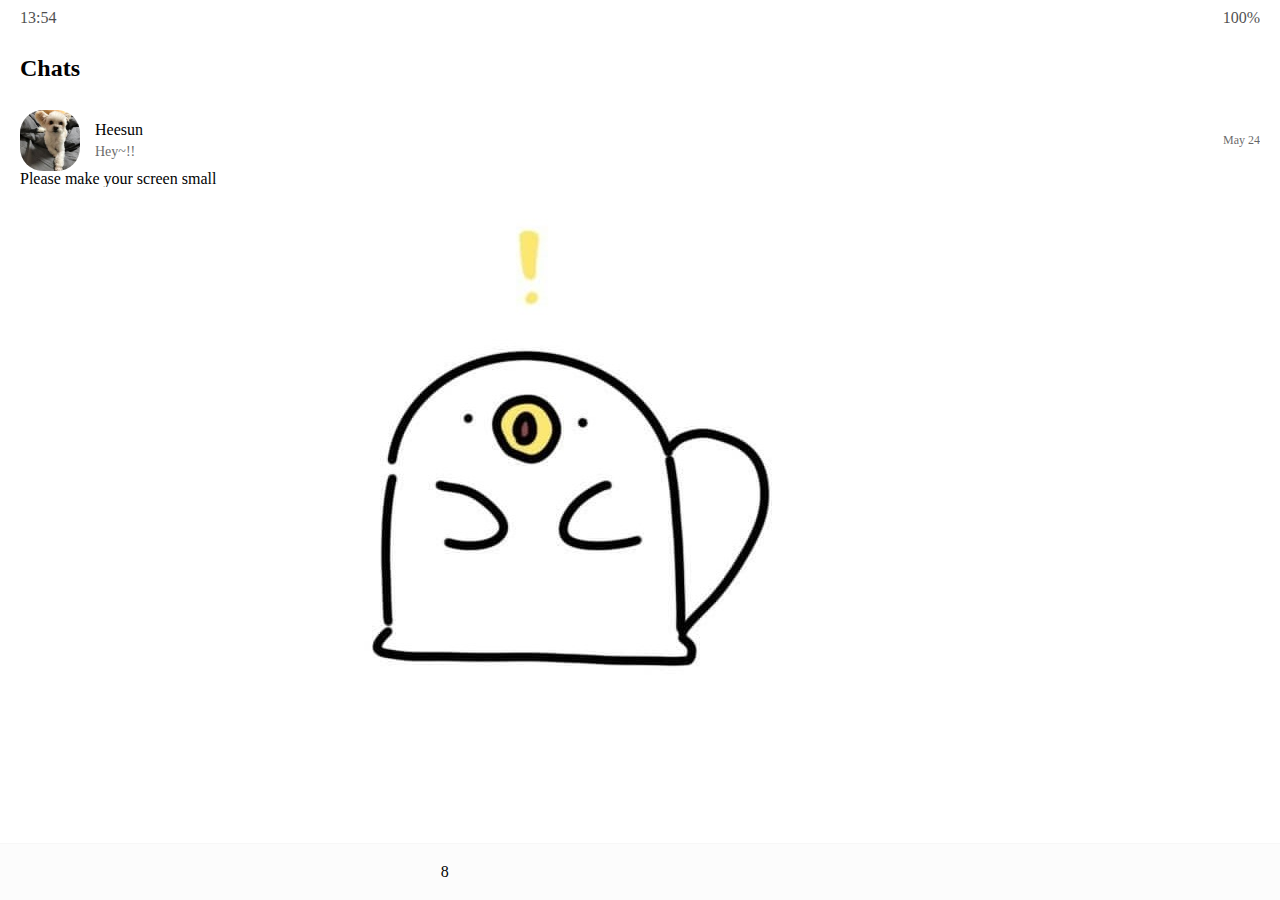
<file: index.html>
<!DOCTYPE html>
<html lang="en">
  <head>
    <meta charset="UTF-8" />
    <meta name="viewport" content="width=device-width, initial-scale=1.0" />
    <link
      rel="stylesheet"
      href="https://use.fontawesome.com/releases/v5.13.0/css/all.css"
      integrity="sha384-Bfad6CLCknfcloXFOyFnlgtENryhrpZCe29RTifKEixXQZ38WheV+i/6YWSzkz3V"
      crossorigin="anonymous"
    />
    <link rel="stylesheet" href="css/styles.css" />
    <title>Kakao Clone</title>
  </head>
  <body>
    <div class="status-bar">
      <div class="status-bar__column">
        <span class="status-bar__clock">13:54</span>
      </div>
      <div class="status-bar__column">
        <i class="fas fa-clock"></i>
        <i class="fas fa-volume-mute"></i>
        <i class="fas fa-wifi"></i>
        <span class="status-bar__battery-level">100%</span>
        <i class="fas fa-battery-full"></i>
      </div>
    </div>
    <header class="header">
      <div class="header__header-column">
        <h1 class="header__title">Chats</h1>
      </div>
      <div class="header__header-column">
        <span class="header__icon">
          <i class="fas fa-search"></i>
        </span>
        <span class="header__icon">
          <i class="far fa-comment"></i>
        </span>
        <span class="header__icon">
          <i class="fa fa-cog"></i>
        </span>
      </div>
    </header>
    <main class="chats">
      <ul class="chats__list">
        <li class="chats__chat chat">
          <a href="chat.html">
            <div class="chats__chat friend friend--lg">
              <div class="friend__column">
                <img src="img/avatar.jpg" class="m-avatar friend__avatar" />
                <div class="friend__content">
                  <span class="friend__name">
                    Heesun
                  </span>
                  <span class="friend__bottom-text">
                    Hey~!!
                  </span>
                </div>
              </div>
              <div class="friend__column">
                <span class="chat__timestamp">
                  May 24
                </span>
              </div>
            </div>
          </a>
        </li>
      </ul>
    </main>
    <nav class="nav">
      <ul class="nav__list">
        <li class="nav__list-item">
          <a href="./friends.html" class="nav__list-link">
            <i class="far fa-user"></i>
          </a>
        </li>
        <li class="nav__list-item">
          <a href="./index.html" class="nav__list-link">
            <div class="nav__badge">8</div>
            <i class="fas fa-comment"></i>
          </a>
        </li>
        <li class="nav__list-item">
          <a href="./find.html" class="nav__list-link">
            <i class="fas fa-search"></i>
          </a>
        </li>
        <li class="nav__list-item">
          <a href="./more.html" class="nav__list-link">
            <i class="fas fa-ellipsis-h"></i>
          </a>
        </li>
      </ul>
    </nav>
    <div class="bigScreen">
      <div class="bigScreen__text">Please make your screen small</div>
      <img src="img/alert3.jpg" class="bigScreen__img" />
    </div>
  </body>
</html>
</file>
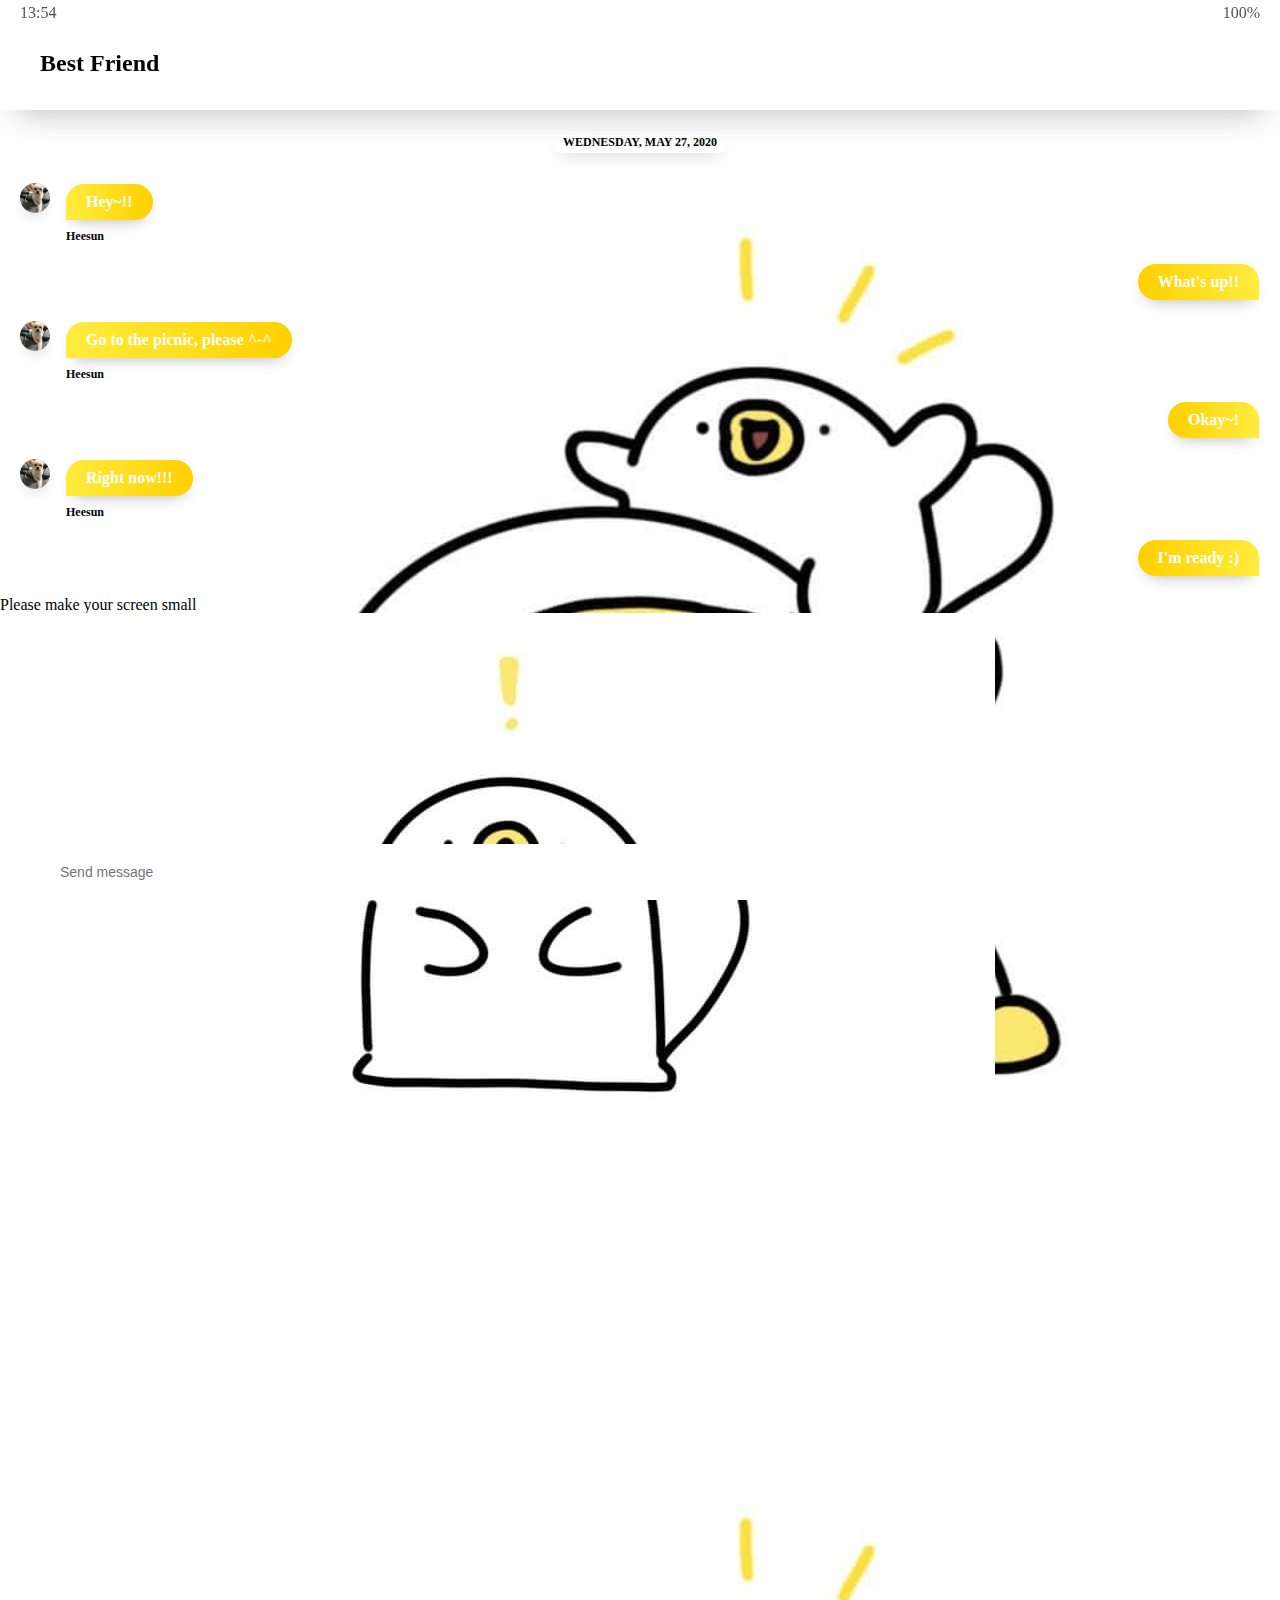
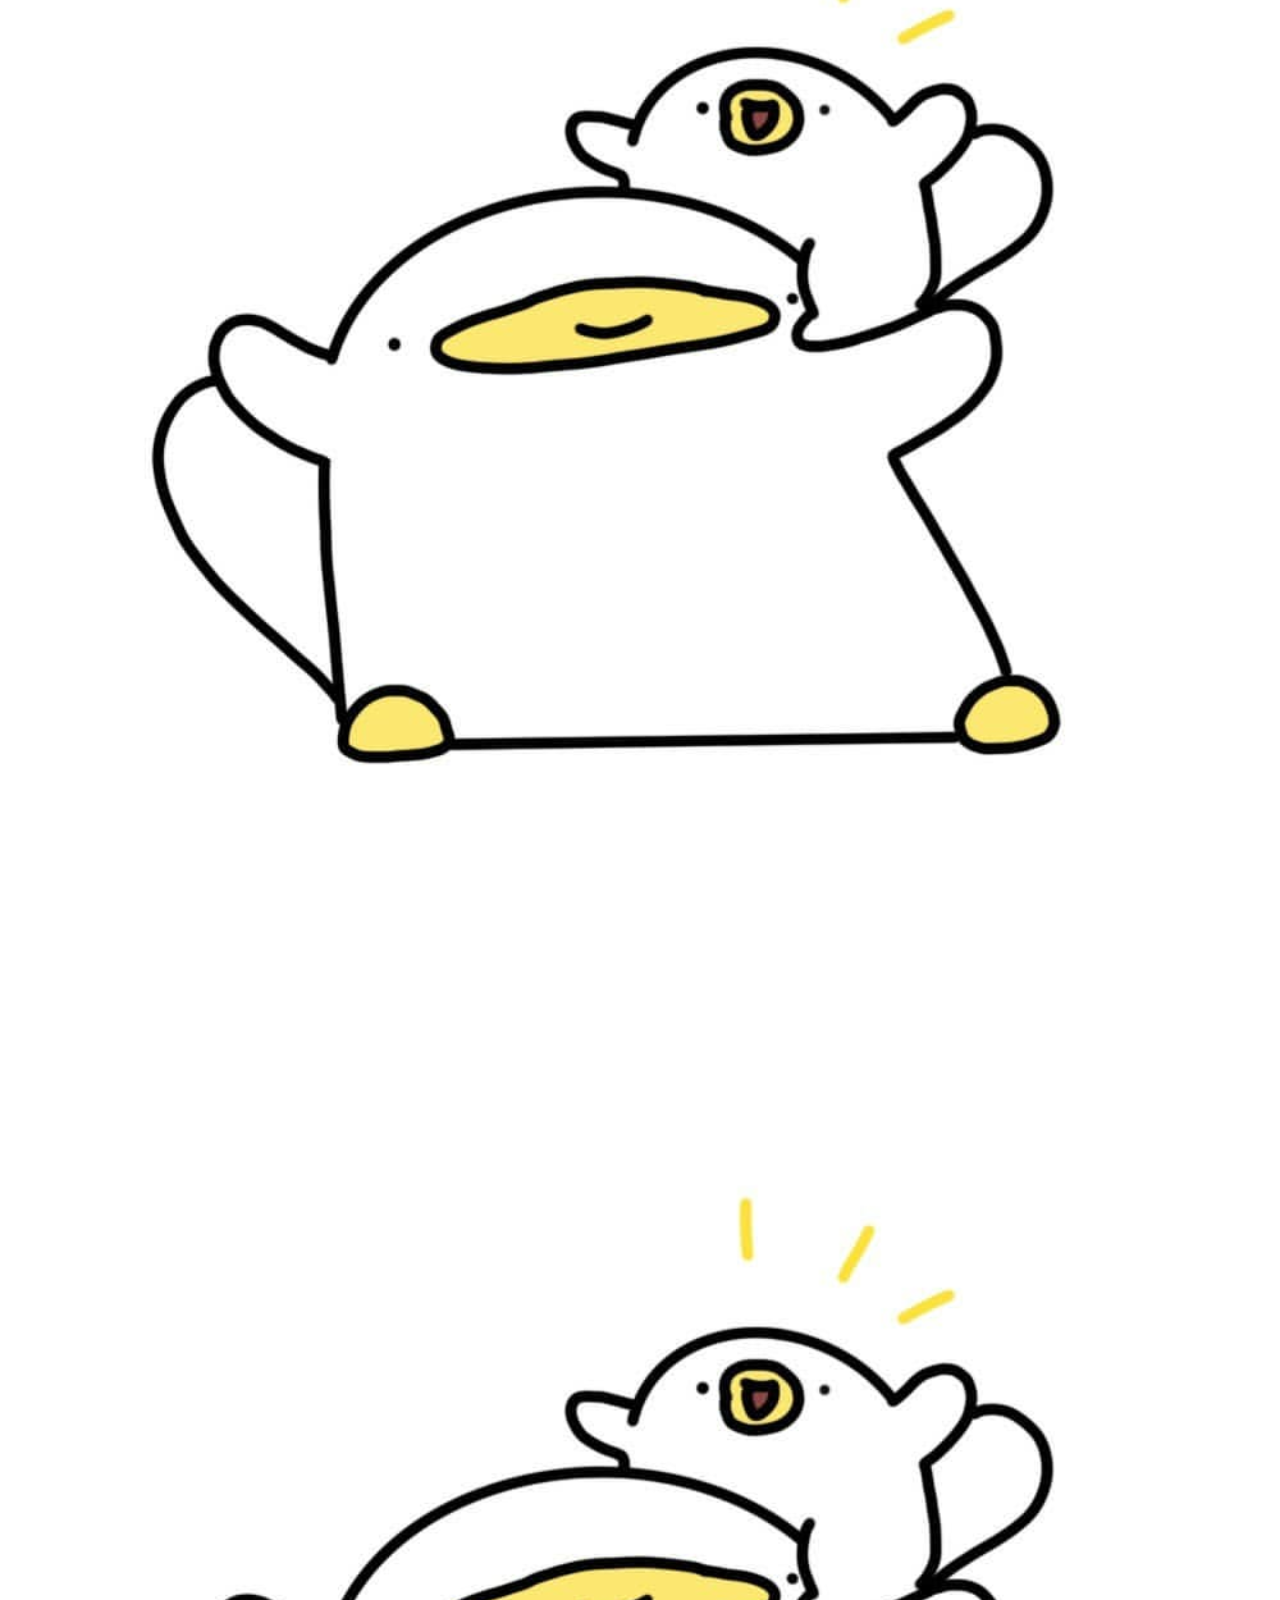
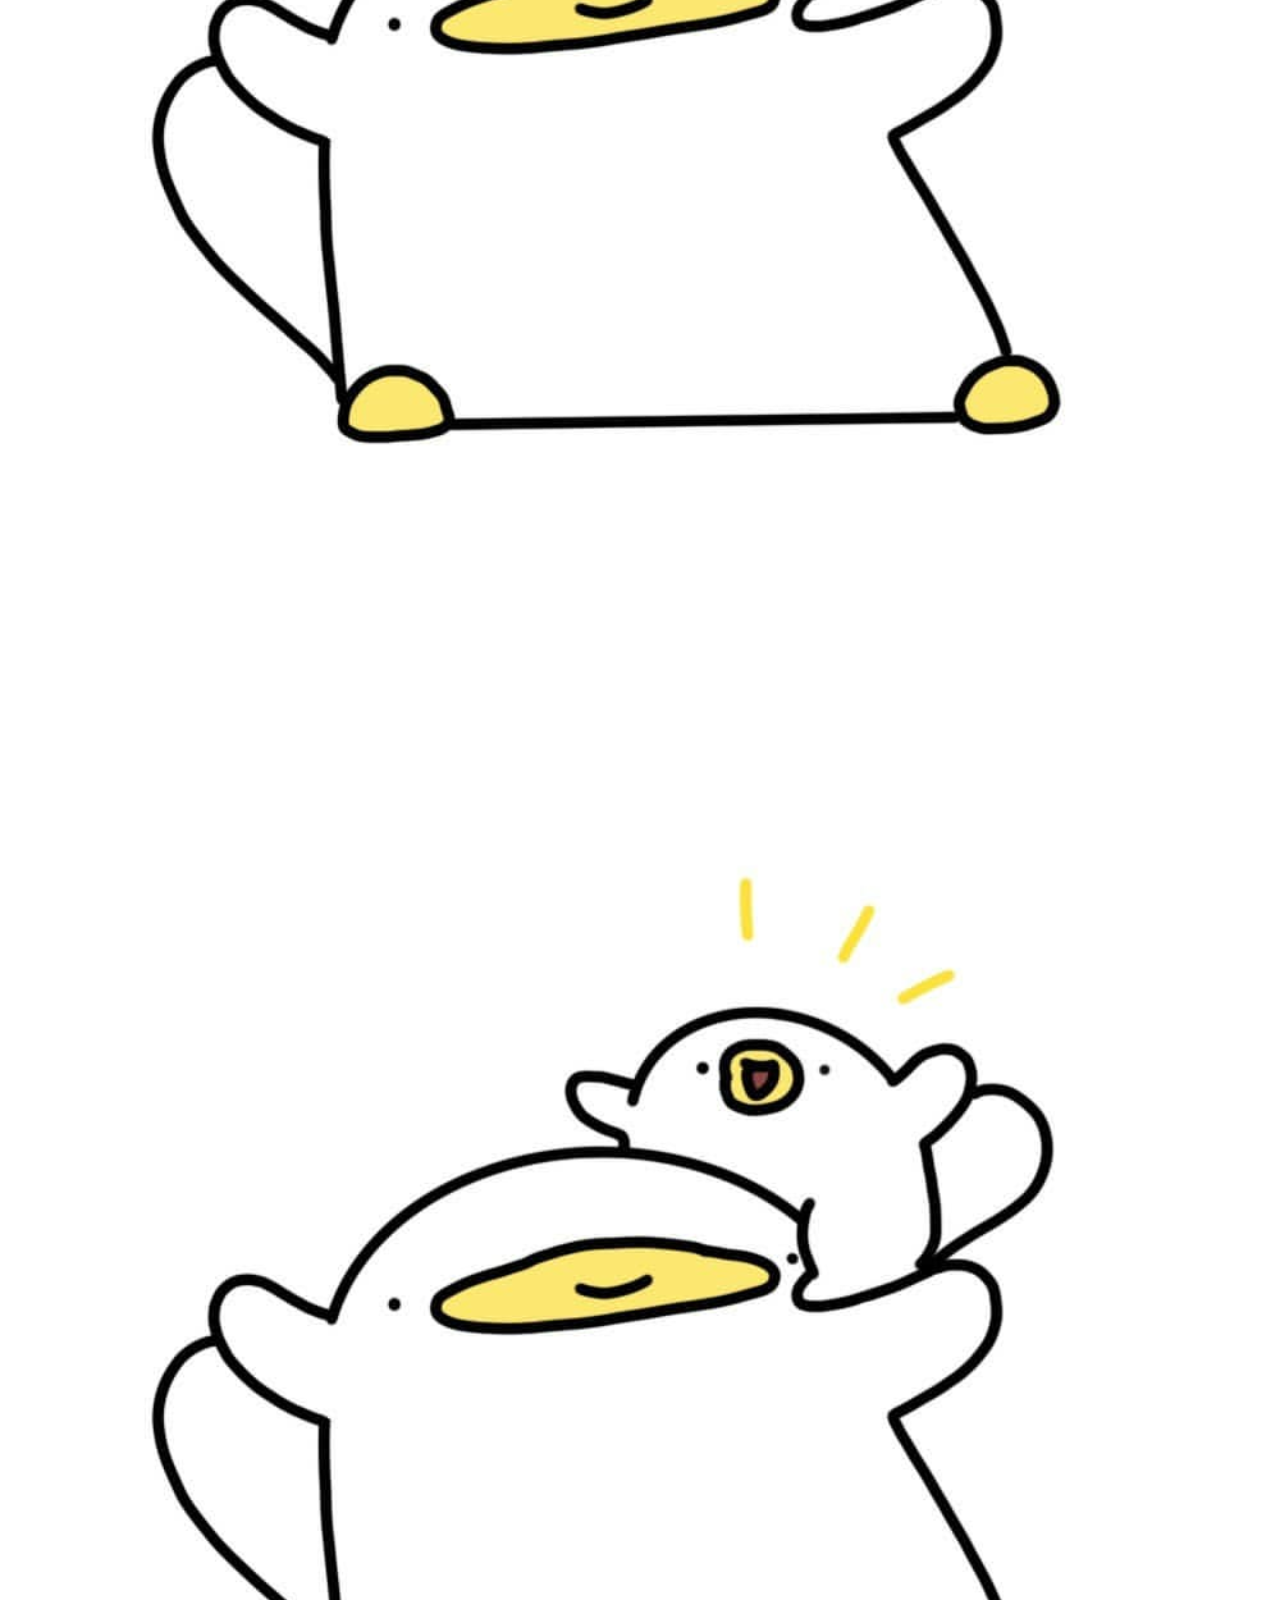
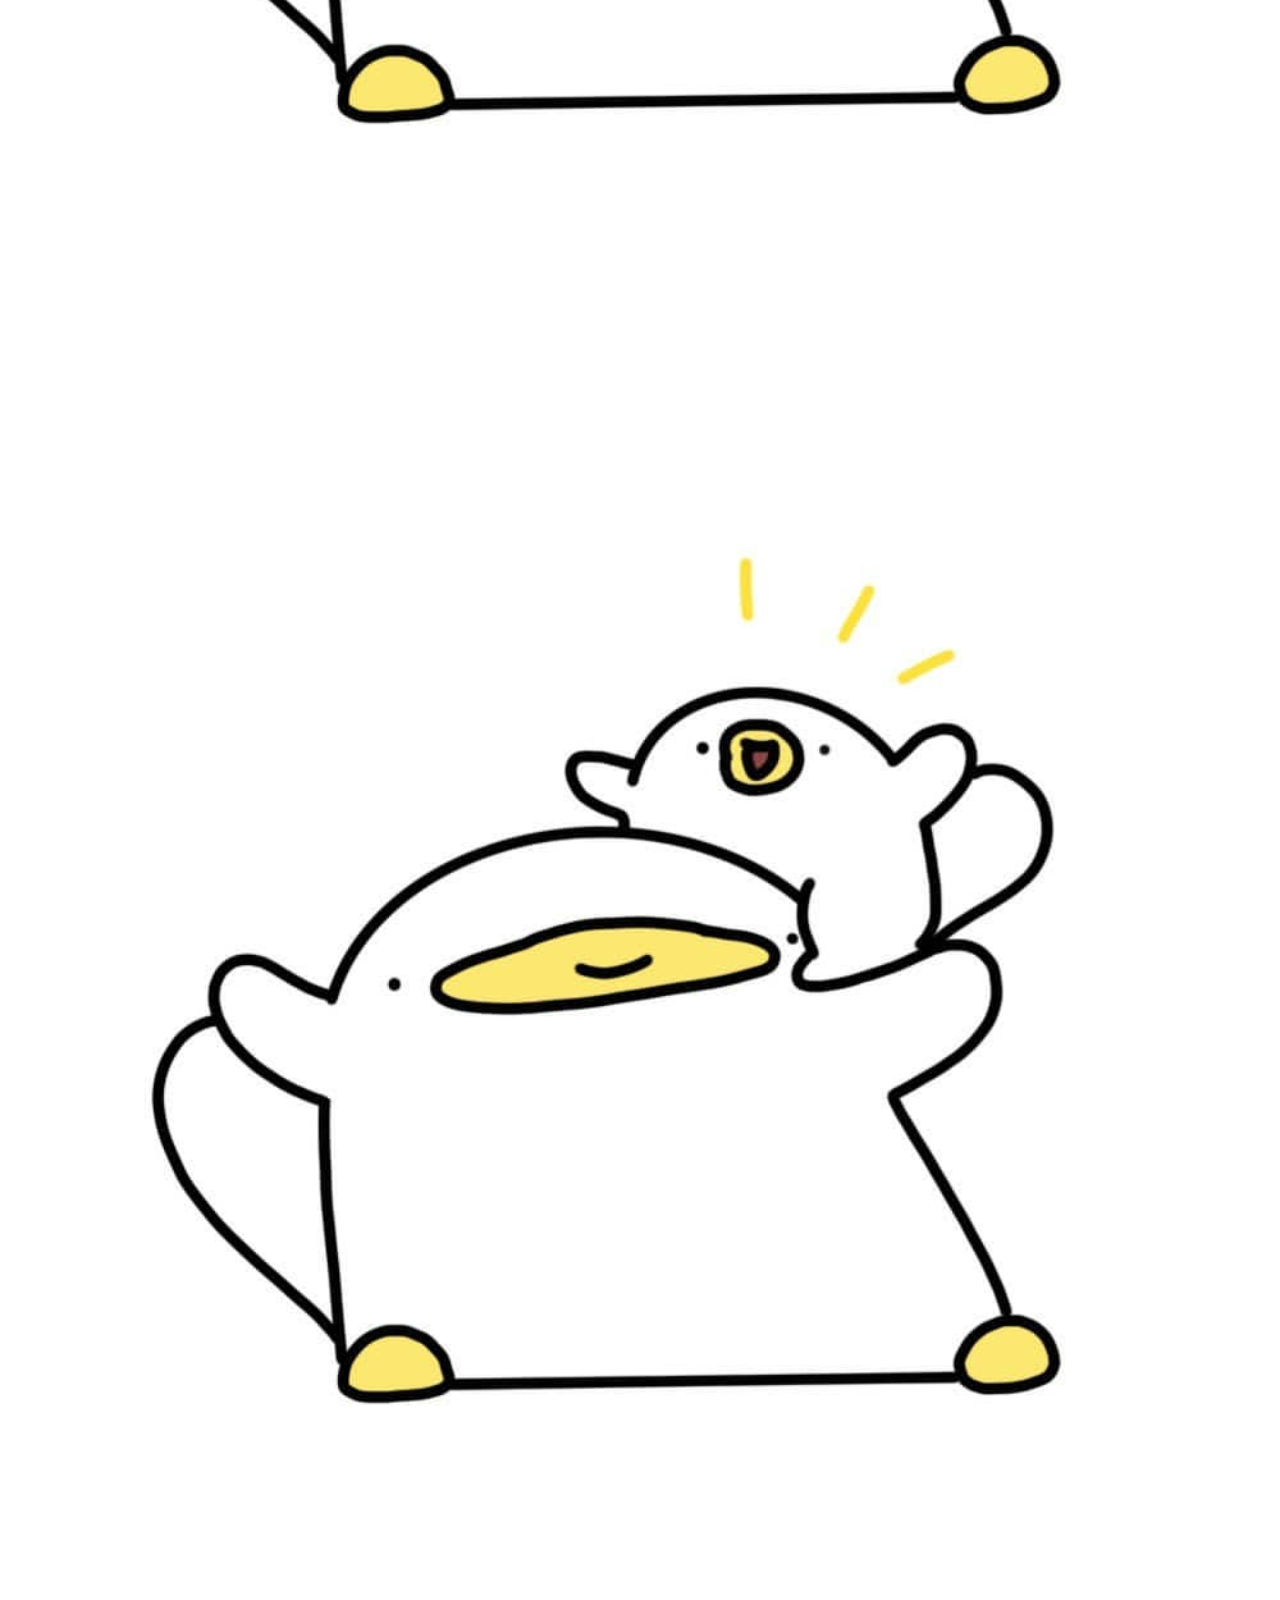
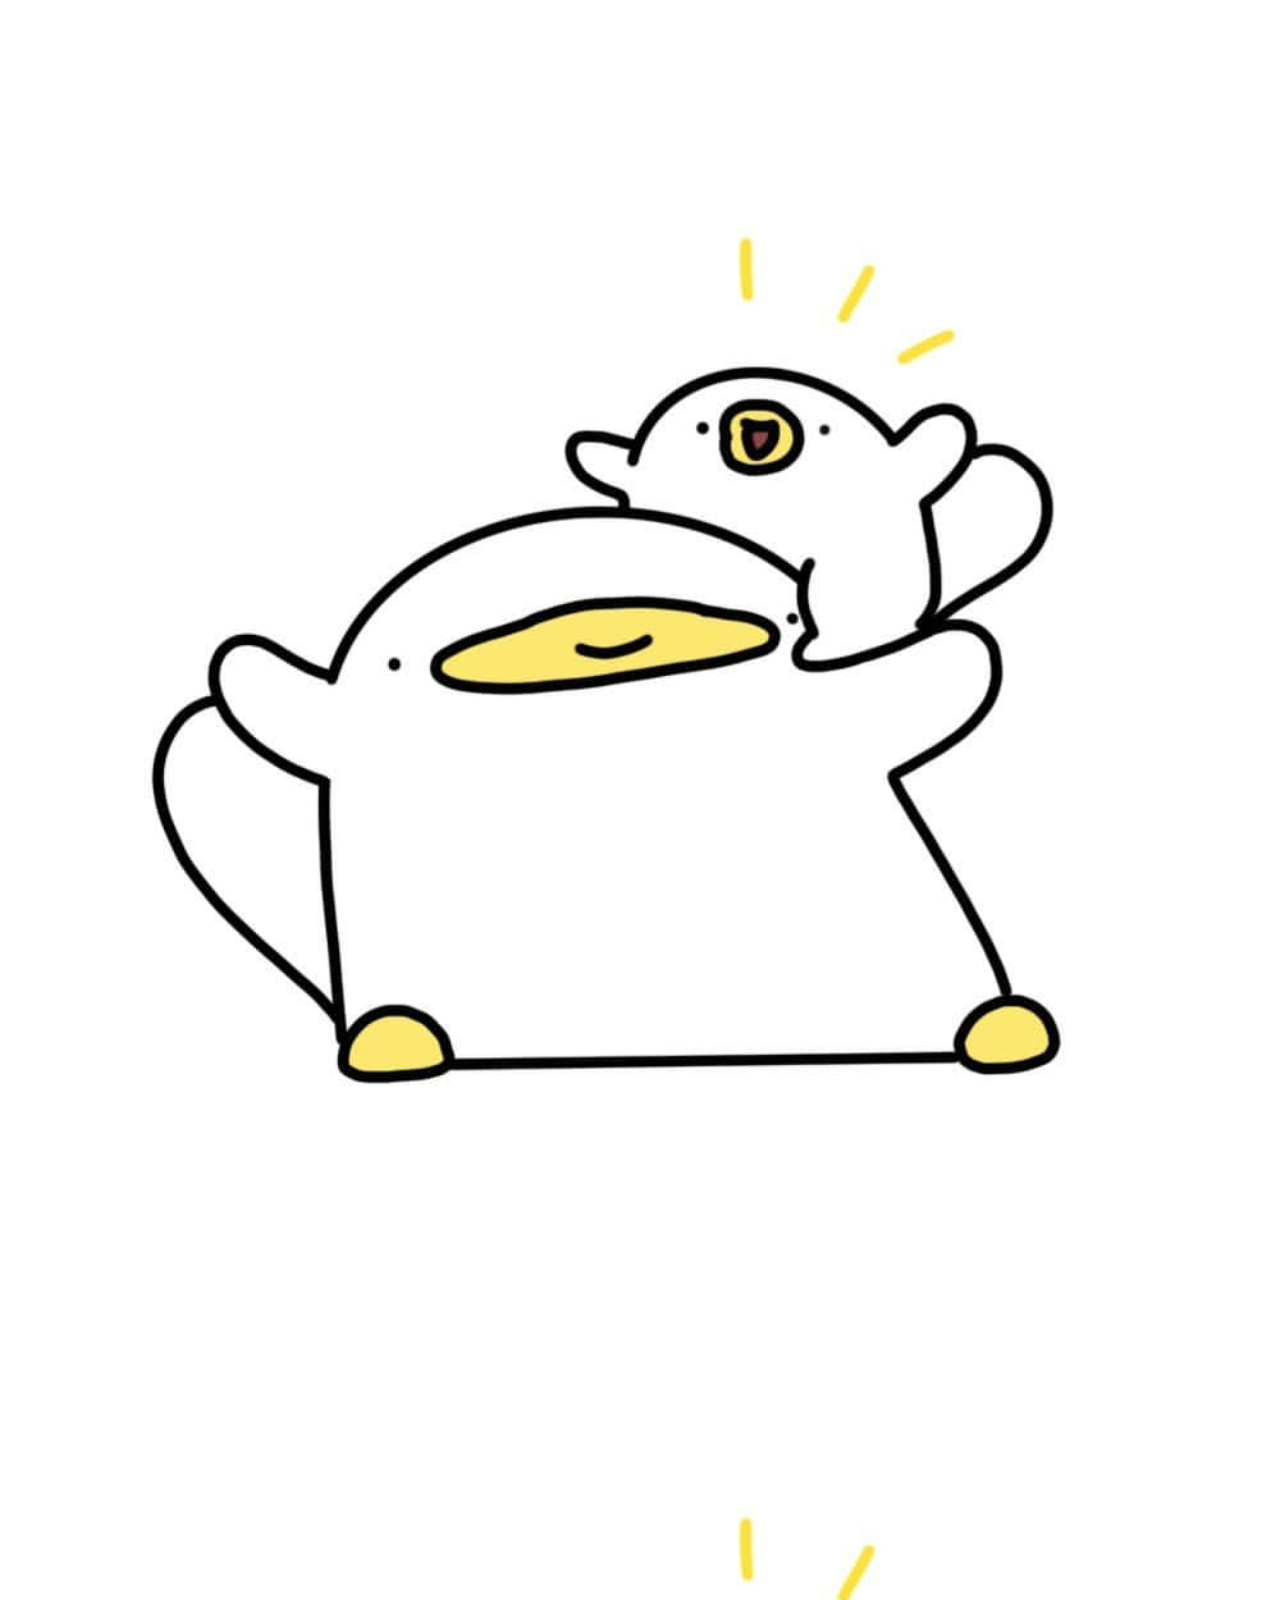
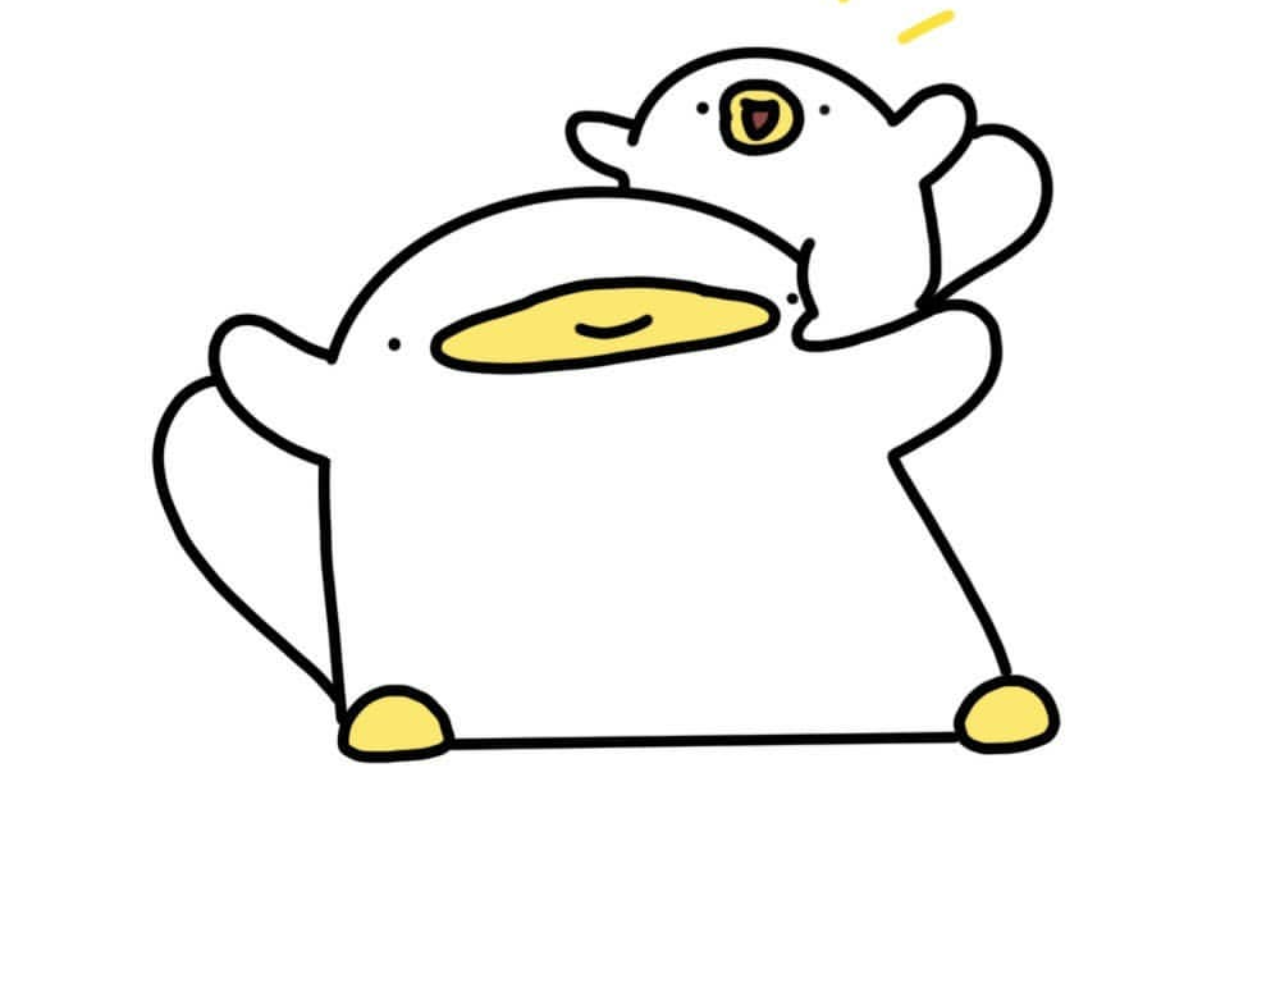
<file: chat.html>
<!DOCTYPE html>
<html lang="en">
  <head>
    <meta charset="UTF-8" />
    <meta name="viewport" content="width=device-width, initial-scale=1.0" />
    <link
      rel="stylesheet"
      href="https://use.fontawesome.com/releases/v5.13.0/css/all.css"
      integrity="sha384-Bfad6CLCknfcloXFOyFnlgtENryhrpZCe29RTifKEixXQZ38WheV+i/6YWSzkz3V"
      crossorigin="anonymous"
    />
    <link rel="stylesheet" href="css/styles.css" />
    <title>Chat | Kakao Clone</title>
  </head>
  <body class="chats-body">
    <div class="header-wrapper">
      <div class="status-bar">
        <div class="status-bar__column">
          <span class="status-bar__clock">13:54</span>
        </div>
        <div class="status-bar__column">
          <i class="fas fa-clock"></i>
          <i class="fas fa-volume-mute"></i>
          <i class="fas fa-wifi"></i>
          <span class="status-bar__battery-level">100%</span>
          <i class="fas fa-battery-full"></i>
        </div>
      </div>
      <header class="header">
        <div class="header__header-column">
          <a href="./index.html" class="header__back-btn">
            <i class="fas fa-arrow-left"></i>
          </a>
          <h1 class="header__title">Best Friend</h1>
        </div>
        <div class="header__header-column">
          <span class="header__icon">
            <i class="fas fa-search"></i>
          </span>
          <span class="header__icon">
            <i class="fas fa-bars"></i>
          </span>
        </div>
      </header>
    </div>

    <main class="chat-screen">
      <ul class="chat__messages">
        <span class="chat__timestamp">Wednesday, May 27, 2020</span>
        <li class="incoming-message message">
          <img src="img/avatar.jpg" class="message__avatar" />
          <div class="message__content">
            <span class="message__bubble">Hey~!!</span>
            <span class="message__author">Heesun</span>
          </div>
        </li>
        <li class="sent-message message">
          <div class="message__content">
            <span class="message__bubble">What's up!!</span>
          </div>
        </li>
        <li class="incoming-message message">
          <img src="img/avatar.jpg" class="message__avatar" />
          <div class="message__content">
            <span class="message__bubble">Go to the picnic, please ^-^</span>
            <span class="message__author">Heesun</span>
          </div>
        </li>
        <li class="sent-message message">
          <div class="message__content">
            <span class="message__bubble">Okay~!</span>
          </div>
        </li>
        <li class="incoming-message message">
          <img src="img/avatar.jpg" class="message__avatar" />
          <div class="message__content">
            <span class="message__bubble">Right now!!!</span>
            <span class="message__author">Heesun</span>
          </div>
        </li>
        <li class="sent-message message">
          <div class="message__content">
            <span class="message__bubble">I'm ready :)</span>
          </div>
        </li>
      </ul>
    </main>

    <div class="chat__write-container">
      <input
        class="chat__write"
        type="text"
        placeholder="Send message"
        class="chat__write-input"
      />
      <div class="chat__icon-left chat__icon">
        <i class="far fa-plus-square"></i>
      </div>

      <div class="chat__icon-right chat__icon">
        <span class="chat__write-icon">
          <i class="far fa-smile-wink"></i>
        </span>
        <span class="chat__write-icon">
          <i class="fas fa-microphone"></i>
        </span>
      </div>
    </div>
    <div class="bigScreen">
      <div class="bigScreen__text">Please make your screen small</div>
      <img src="img/alert3.jpg" class="bigScreen__img" />
    </div>
  </body>
</html>
</file>
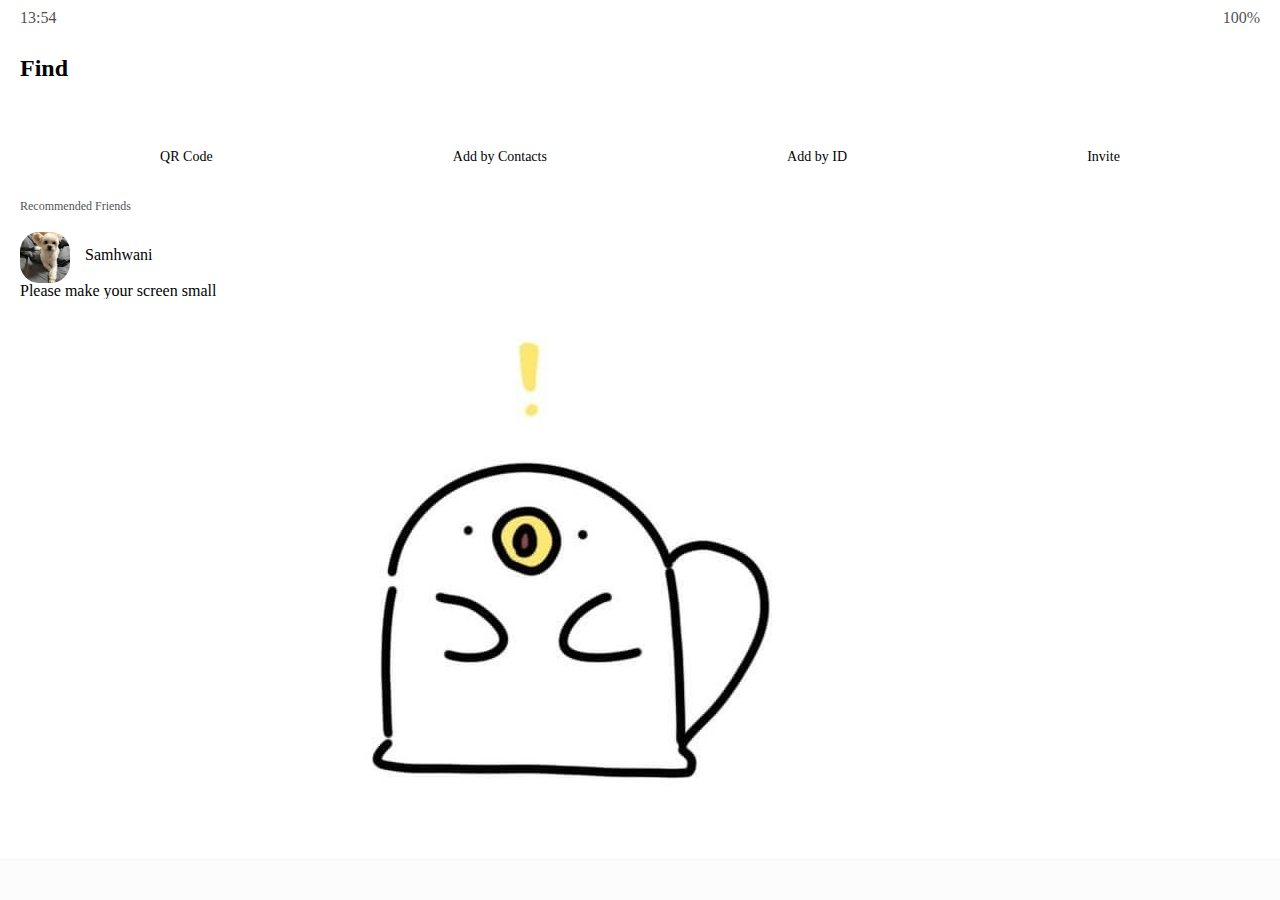
<file: find.html>
<!DOCTYPE html>
<html lang="en">
  <head>
    <meta charset="UTF-8" />
    <meta name="viewport" content="width=device-width, initial-scale=1.0" />
    <link
      rel="stylesheet"
      href="https://use.fontawesome.com/releases/v5.13.0/css/all.css"
      integrity="sha384-Bfad6CLCknfcloXFOyFnlgtENryhrpZCe29RTifKEixXQZ38WheV+i/6YWSzkz3V"
      crossorigin="anonymous"
    />
    <link rel="stylesheet" href="css/styles.css" />
    <title>Find | Kakao Clone</title>
  </head>
  <body>
    <div class="status-bar">
      <div class="status-bar__column">
        <span class="status-bar__clock">13:54</span>
      </div>
      <div class="status-bar__column">
        <i class="fas fa-clock"></i>
        <i class="fas fa-volume-mute"></i>
        <i class="fas fa-wifi"></i>
        <span class="status-bar__battery-level">100%</span>
        <i class="fas fa-battery-full"></i>
      </div>
    </div>
    <header class="header">
      <div class="header__header-column">
        <h1 class="header__title">Find</h1>
      </div>
      <div class="header__header-column">
        <span class="header__icon">
          <i class="fas fa-search"></i>
        </span>
        <span class="header__icon">
          <i class="fa fa-cog"></i>
        </span>
      </div>
    </header>
    <main class="find">
      <header class="find__header">
        <ul class="find__header-list">
          <li class="find__header-btn header-btn">
            <span class="header-btn__icon">
              <i class="fas fa-qrcode fa-2x"></i>
            </span>
            <span class="header-btn__title">
              QR Code
            </span>
          </li>
          <li class="find__header-btn header-btn">
            <span class="header-btn__icon">
              <i class="fas fa-user-plus fa-2x"></i>
            </span>
            <span class="header-btn__title">
              Add by Contacts
            </span>
          </li>
          <li class="find__header-btn header-btn">
            <span class="header-btn__icon">
              <i class="fas fa-passport fa-2x"></i>
            </span>
            <span class="header-btn__title">
              Add by ID
            </span>
          </li>
          <li class="find__header-btn header-btn">
            <span class="header-btn__icon">
              <i class="far fa-envelope fa-2x"></i>
            </span>
            <span class="header-btn__title">
              Invite
            </span>
          </li>
        </ul>
      </header>
      <ul class="find__recommended">
        <h5 class="find__title">
          Recommended Friends
        </h5>
        <li class="find__friend friend friend--lg">
          <div class="friend__column">
            <img src="img/avatar.jpg" class="friend__avatar" />
            <div class="friend__content">
              <span class="friend__name">
                Samhwani
              </span>
            </div>
          </div>
          <div class="friend__column">
            <div class="friend__add-btn">
              <i class="fas fa-user-plus"></i>
            </div>
          </div>
        </li>
      </ul>
    </main>
    <nav class="nav">
      <ul class="nav__list">
        <li class="nav__list-item">
          <a href="./friends.html" class="nav__list-link">
            <i class="far fa-user"></i>
          </a>
        </li>
        <li class="nav__list-item">
          <a href="./index.html" class="nav__list-link">
            <i class="far fa-comment"></i>
          </a>
        </li>
        <li class="nav__list-item">
          <a href="./find.html" class="nav__list-link">
            <i class="fas fa-search"></i>
          </a>
        </li>
        <li class="nav__list-item">
          <a href="./more.html" class="nav__list-link">
            <i class="fas fa-ellipsis-h"></i>
          </a>
        </li>
      </ul>
    </nav>
    <div class="bigScreen">
      <div class="bigScreen__text">Please make your screen small</div>
      <img src="img/alert3.jpg" class="bigScreen__img" />
    </div>
  </body>
</html>
</file>
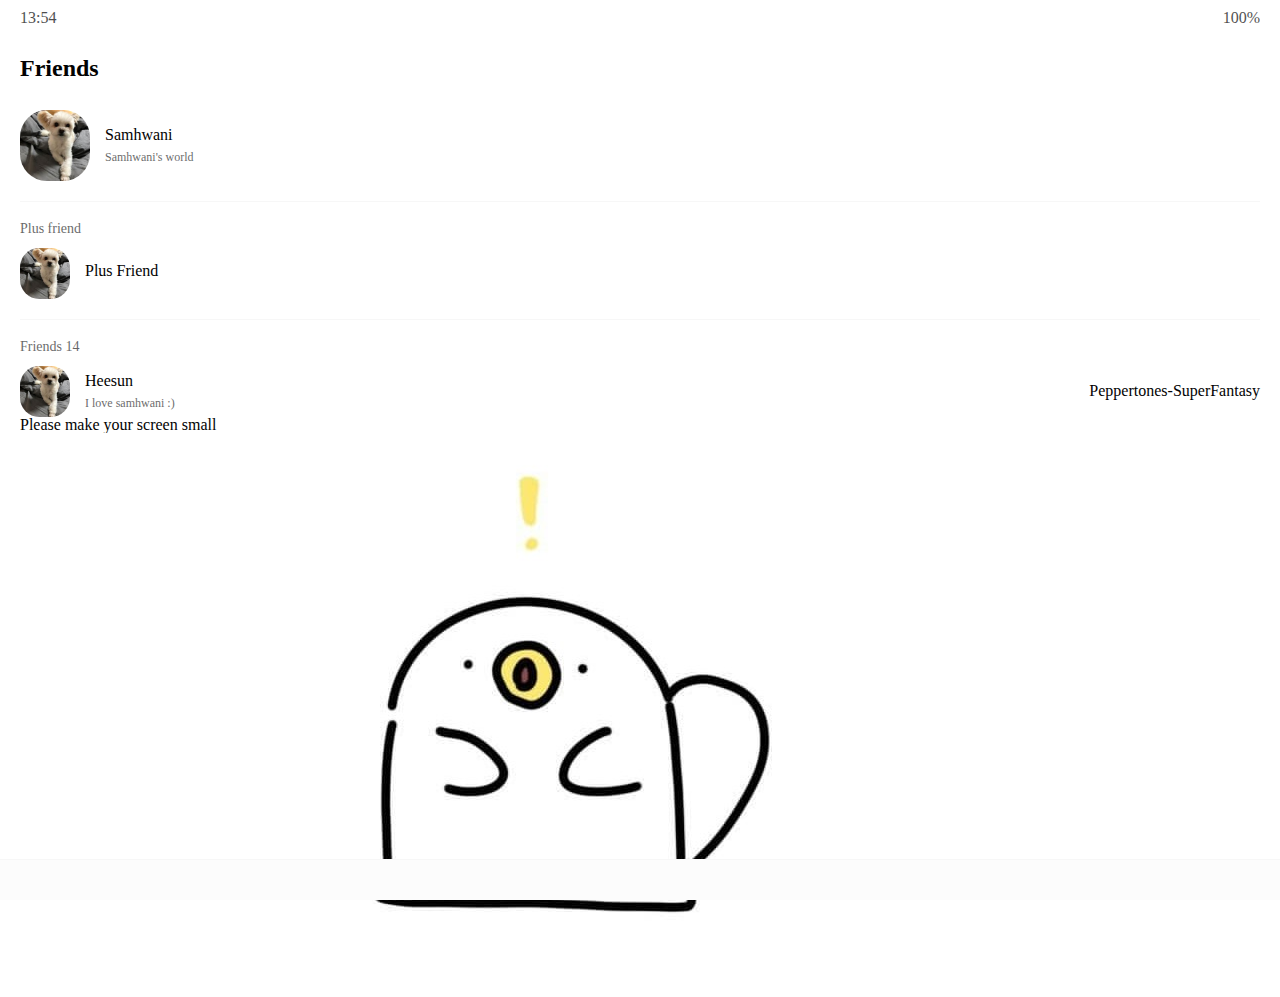
<file: friends.html>
<!DOCTYPE html>
<html lang="en">
  <head>
    <meta charset="UTF-8" />
    <meta name="viewport" content="width=device-width, initial-scale=1.0" />
    <link
      rel="stylesheet"
      href="https://use.fontawesome.com/releases/v5.13.0/css/all.css"
      integrity="sha384-Bfad6CLCknfcloXFOyFnlgtENryhrpZCe29RTifKEixXQZ38WheV+i/6YWSzkz3V"
      crossorigin="anonymous"
    />
    <link rel="stylesheet" href="css/styles.css" />
    <title>Friends | Kakao Clone</title>
  </head>
  <body>
    <div class="status-bar">
      <div class="status-bar__column">
        <span class="status-bar__clock">13:54</span>
      </div>
      <div class="status-bar__column">
        <i class="fas fa-clock"></i>
        <i class="fas fa-volume-mute"></i>
        <i class="fas fa-wifi"></i>
        <span class="status-bar__battery-level">100%</span>
        <i class="fas fa-battery-full"></i>
      </div>
    </div>
    <header class="header">
      <div class="header__header-column">
        <h1 class="header__title">Friends</h1>
      </div>
      <div class="header__header-column">
        <span class="header__icon">
          <i class="fas fa-search"></i>
        </span>
        <span class="header__icon">
          <i class="fa fa-cog"></i>
        </span>
      </div>
    </header>
    <main class="friends">
      <header class="friends__header">
        <div class="friends__friend friend">
          <div class="friend__column">
            <img src="img/avatar.jpg" class="g-avatar friend__avatar" />
            <div class="friend__content">
              <span class="friend__name">
                Samhwani
              </span>
              <span class="friend__status">
                Samhwani's world
              </span>
            </div>
          </div>
        </div>
      </header>
      <div class="friends__plus">
        <h5 class="friends__title">Plus friend</h5>
        <div class="friends__friend friend">
          <div class="friend__column">
            <img src="img/avatar.jpg" class="friend__avatar" />
            <div class="friend__content">
              <span class="friend__name">
                Plus Friend
              </span>
            </div>
          </div>
        </div>
      </div>
      <ul class="friends__list">
        <h5 class="friends__title">Friends 14</h5>
        <li class="friends__friend friend friend--lg">
          <div class="friend__column">
            <img src="img/avatar.jpg" class="friend__avatar" />
            <div class="friend__content">
              <span class="friend__name"> Heesun </span>
              <span class="friend__status">
                I love samhwani :)
              </span>
            </div>
          </div>
          <div class="friend__column">
            <div class="friend__now-listening">
              <span>
                Peppertones-SuperFantasy
                <i class="fas fa-play"></i>
              </span>
            </div>
          </div>
        </li>
      </ul>
    </main>
    <nav class="nav">
      <ul class="nav__list">
        <li class="nav__list-item">
          <a href="./friends.html" class="nav__list-link">
            <i class="fas fa-user"></i>
          </a>
        </li>
        <li class="nav__list-item">
          <a href="./index.html" class="nav__list-link">
            <i class="far fa-comment"></i>
          </a>
        </li>
        <li class="nav__list-item">
          <a href="./find.html" class="nav__list-link">
            <i class="fas fa-search"></i>
          </a>
        </li>
        <li class="nav__list-item">
          <a href="./more.html" class="nav__list-link">
            <i class="fas fa-ellipsis-h"></i>
          </a>
        </li>
      </ul>
    </nav>
    <div class="bigScreen">
      <div class="bigScreen__text">Please make your screen small</div>
      <img src="img/alert3.jpg" class="bigScreen__img" />
    </div>
  </body>
</html>
</file>
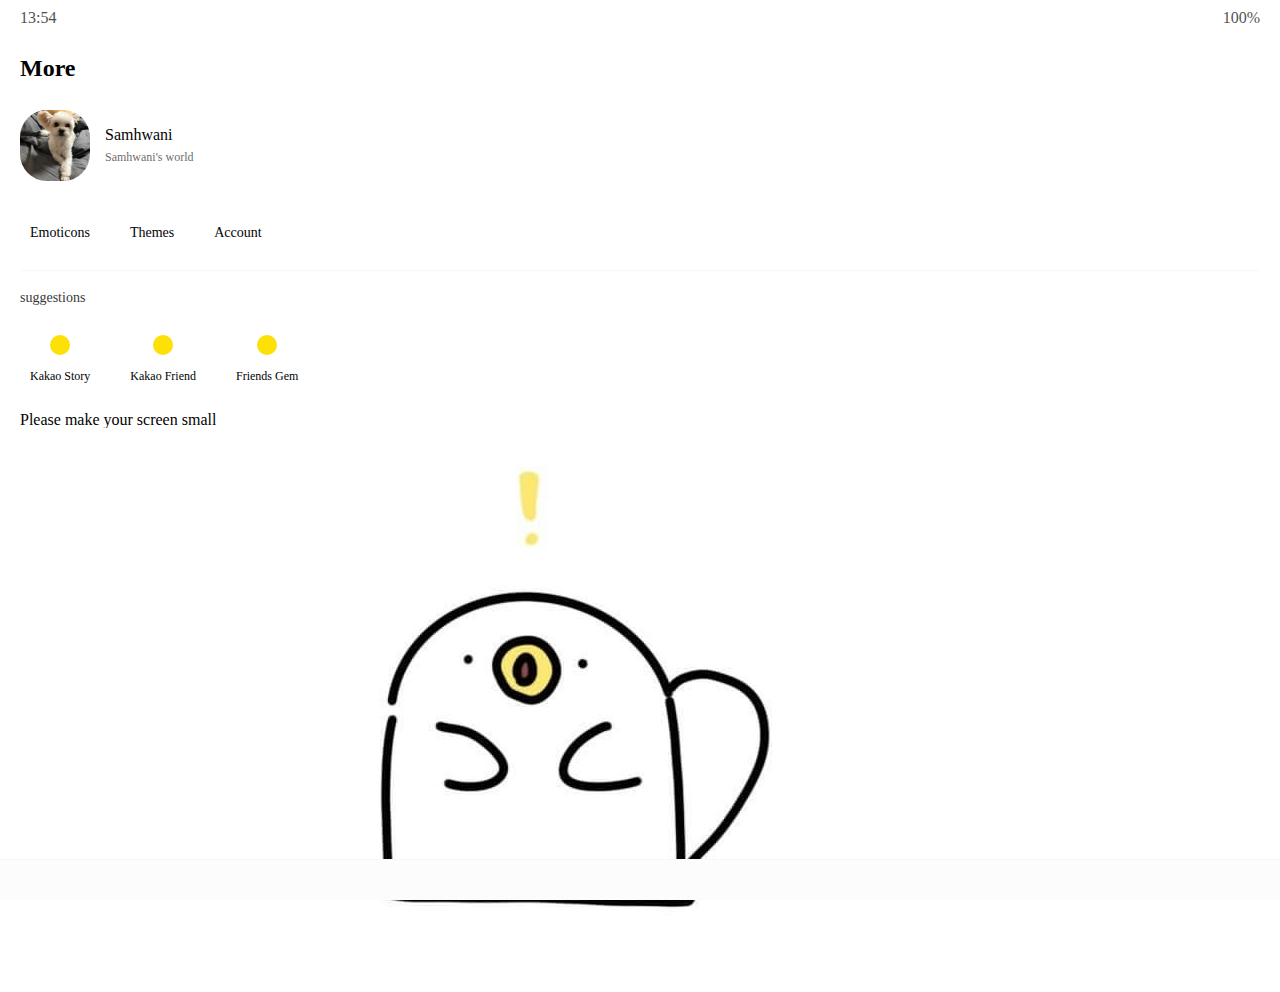
<file: more.html>
<!DOCTYPE html>
<html lang="en">
  <head>
    <meta charset="UTF-8" />
    <meta name="viewport" content="width=device-width, initial-scale=1.0" />
    <link
      rel="stylesheet"
      href="https://use.fontawesome.com/releases/v5.13.0/css/all.css"
      integrity="sha384-Bfad6CLCknfcloXFOyFnlgtENryhrpZCe29RTifKEixXQZ38WheV+i/6YWSzkz3V"
      crossorigin="anonymous"
    />
    <link rel="stylesheet" href="css/styles.css" />
    <title>More | Kakao Clone</title>
  </head>
  <body>
    <div class="status-bar">
      <div class="status-bar__column">
        <span class="status-bar__clock">13:54</span>
      </div>
      <div class="status-bar__column">
        <i class="fas fa-clock"></i>
        <i class="fas fa-volume-mute"></i>
        <i class="fas fa-wifi"></i>
        <span class="status-bar__battery-level">100%</span>
        <i class="fas fa-battery-full"></i>
      </div>
    </div>
    <header class="header">
      <div class="header__header-column">
        <h1 class="header__title">More</h1>
      </div>
      <div class="header__header-column">
        <span class="header__icon">
          <i class="fas fa-search"></i>
        </span>
        <span class="header__icon">
          <i class="fas fa-qrcode"></i>
        </span>
        <span class="header__icon">
          <a href="./settings.html">
            <i class="fa fa-cog"></i>
          </a>
        </span>
      </div>
    </header>
    <main class="more">
      <header class="more__header">
        <div class="friends__friend friend friend--lg">
          <div class="friend__column">
            <img src="img/avatar.jpg" class="g-avatar friend__avatar" />
            <div class="friend__content">
              <span class="friend__name">
                Samhwani
              </span>
              <span class="friend__status">
                Samhwani's world
              </span>
            </div>
          </div>
          <div class="friend__column">
            <i class="far fa-comment-alt fa-2x"></i>
          </div>
        </div>
        <ul class="more__btn-list">
          <li class="more__btn">
            <span class="more__btn-icon">
              <i class="far fa-smile fa-2x"></i>
            </span>
            <span class="more__btn-title">
              Emoticons
            </span>
          </li>
          <li class="more__btn">
            <span class="more__btn-icon">
              <i class="fas fa-brush fa-2x"></i>
            </span>
            <span class="more__btn-title">
              Themes
            </span>
          </li>
          <li class="more__btn">
            <span class="more__btn-icon">
              <i class="fab fa-kickstarter-k fa-2x"></i>
            </span>
            <span class="more__btn-title">
              Account
            </span>
          </li>
        </ul>
      </header>
      <section class="more__suggestions">
        <h5 class="more__title">suggestions</h5>
        <ul class="more__suggestions-list">
          <li class="more__suggestion suggestion">
            <span class="suggestion__icon">
              <i class="fas fa-quote-right"></i>
            </span>
            <span class="suggestion__title">Kakao Story</span>
          </li>
          <li class="more__suggestion suggestion">
            <span class="suggestion__icon">
              <i class="fas fa-beer"></i>
            </span>
            <span class="suggestion__title">Kakao Friend</span>
          </li>
          <li class="more__suggestion suggestion">
            <span class="suggestion__icon">
              <i class="fas fa-gamepad"></i>
            </span>
            <span class="suggestion__title">Friends Gem</span>
          </li>
        </ul>
      </section>
    </main>
    <nav class="nav">
      <ul class="nav__list">
        <li class="nav__list-item">
          <a href="./friends.html" class="nav__list-link">
            <i class="far fa-user"></i>
          </a>
        </li>
        <li class="nav__list-item">
          <a href="./index.html" class="nav__list-link">
            <i class="far fa-comment"></i>
          </a>
        </li>
        <li class="nav__list-item">
          <a href="./find.html" class="nav__list-link">
            <i class="fas fa-search"></i>
          </a>
        </li>
        <li class="nav__list-item">
          <a href="./more.html" class="nav__list-link">
            <i class="fas fa-ellipsis-h"></i>
          </a>
        </li>
      </ul>
    </nav>
    <div class="bigScreen">
      <div class="bigScreen__text">Please make your screen small</div>
      <img src="img/alert3.jpg" class="bigScreen__img" />
    </div>
  </body>
</html>
</file>
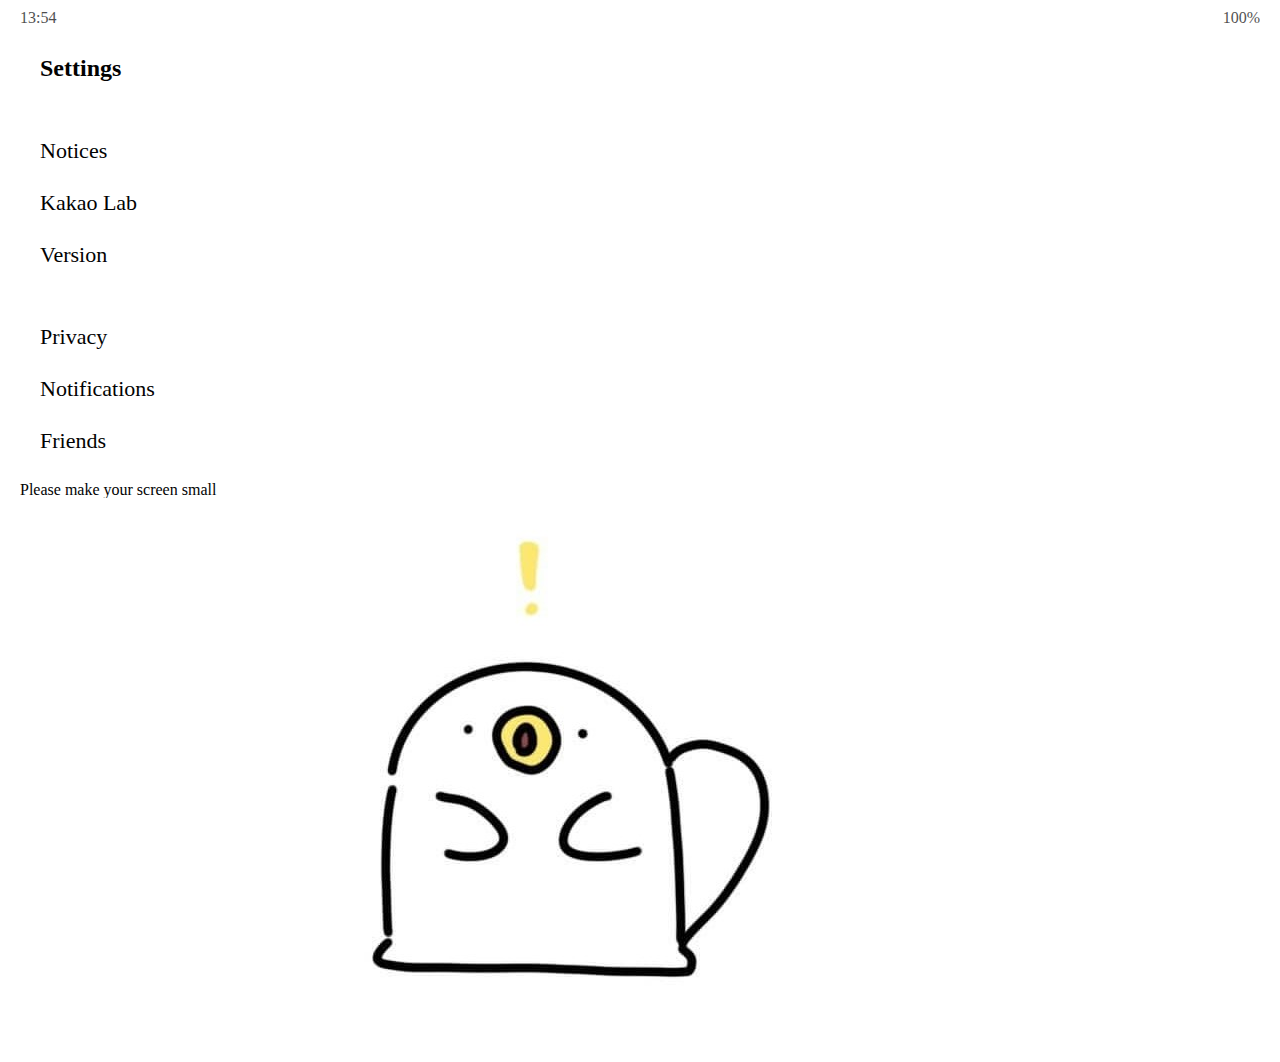
<file: settings.html>
<!DOCTYPE html>
<html lang="en">
  <head>
    <meta charset="UTF-8" />
    <meta name="viewport" content="width=device-width, initial-scale=1.0" />
    <link
      rel="stylesheet"
      href="https://use.fontawesome.com/releases/v5.13.0/css/all.css"
      integrity="sha384-Bfad6CLCknfcloXFOyFnlgtENryhrpZCe29RTifKEixXQZ38WheV+i/6YWSzkz3V"
      crossorigin="anonymous"
    />
    <link rel="stylesheet" href="css/styles.css" />
    <title>settings | Kakao Clone</title>
  </head>
  <body>
    <div class="status-bar">
      <div class="status-bar__column">
        <span class="status-bar__clock">13:54</span>
      </div>
      <div class="status-bar__column">
        <i class="fas fa-clock"></i>
        <i class="fas fa-volume-mute"></i>
        <i class="fas fa-wifi"></i>
        <span class="status-bar__battery-level">100%</span>
        <i class="fas fa-battery-full"></i>
      </div>
    </div>
    <header class="header">
      <div class="header__header-column">
        <a href="./more.html" class="header__back-btn">
          <i class="fas fa-arrow-left"></i>
        </a>
        <h1 class="header__title">Settings</h1>
      </div>
      <div class="header__header-column">
        <span class="header__icon">
          <i class="fas fa-search"></i>
        </span>
      </div>
    </header>
    <main class="settings">
      <section class="settings__sections">
        <ul class="settings__list">
          <li class="settings__setting">
            <span class="settings__icon"><i class="fas fa-bullhorn"></i></span>
            <span class="settings__title">Notices</span>
          </li>
          <li class="settings__setting">
            <span class="settings__icon"><i class="fas fa-flask"></i></span>
            <span class="settings__title">Kakao Lab</span>
          </li>
          <li class="settings__setting">
            <span class="settings__icon"
              ><i class="fas fa-info-circle"></i
            ></span>
            <span class="settings__title">Version</span>
          </li>
        </ul>
      </section>
      <section class="settings__sections">
        <ul class="settings__list">
          <li class="settings__setting">
            <span class="settings__icon"><i class="fas fa-lock"></i></span>
            <span class="settings__title">Privacy</span>
          </li>
          <li class="settings__setting">
            <span class="settings__icon"><i class="far fa-bell"></i></span>
            <span class="settings__title">Notifications</span>
          </li>
          <li class="settings__setting">
            <span class="settings__icon"><i class="far fa-user"></i></span>
            <span class="settings__title">Friends</span>
          </li>
        </ul>
      </section>
    </main>
    <div class="bigScreen">
      <div class="bigScreen__text">Please make your screen small</div>
      <img src="img/alert3.jpg" class="bigScreen__img" />
    </div>
  </body>
</html>
</file>
<file: css/styles.css>
@import "reset.css";
@import "status-bar.css";
@import url("https://fonts.googleapis.com/css2?family=Open+Sans:wght@300;400;600&display=swap");
@import "header.css";
@import "nav-bar.css";
@import "friend.css";
@import "friends.css";
@import "find.css";
@import "more.css";
@import "settings.css";
@import "chat.css";

* {
  box-sizing: border-box;
}

body {
  background-color: white;
  padding: 10px 20px;
  color: #020202;
  font-family: "Open Sans" -apple-system, BlinkMacSystemFont, "Segoe UI", Roboto,
    Oxygen, Ubuntu, Cantarell, "Open Sans", "Helvetica Neue", sans-serif;
}

a {
  color: inherit;
  text-decoration: none;
}
</file>
